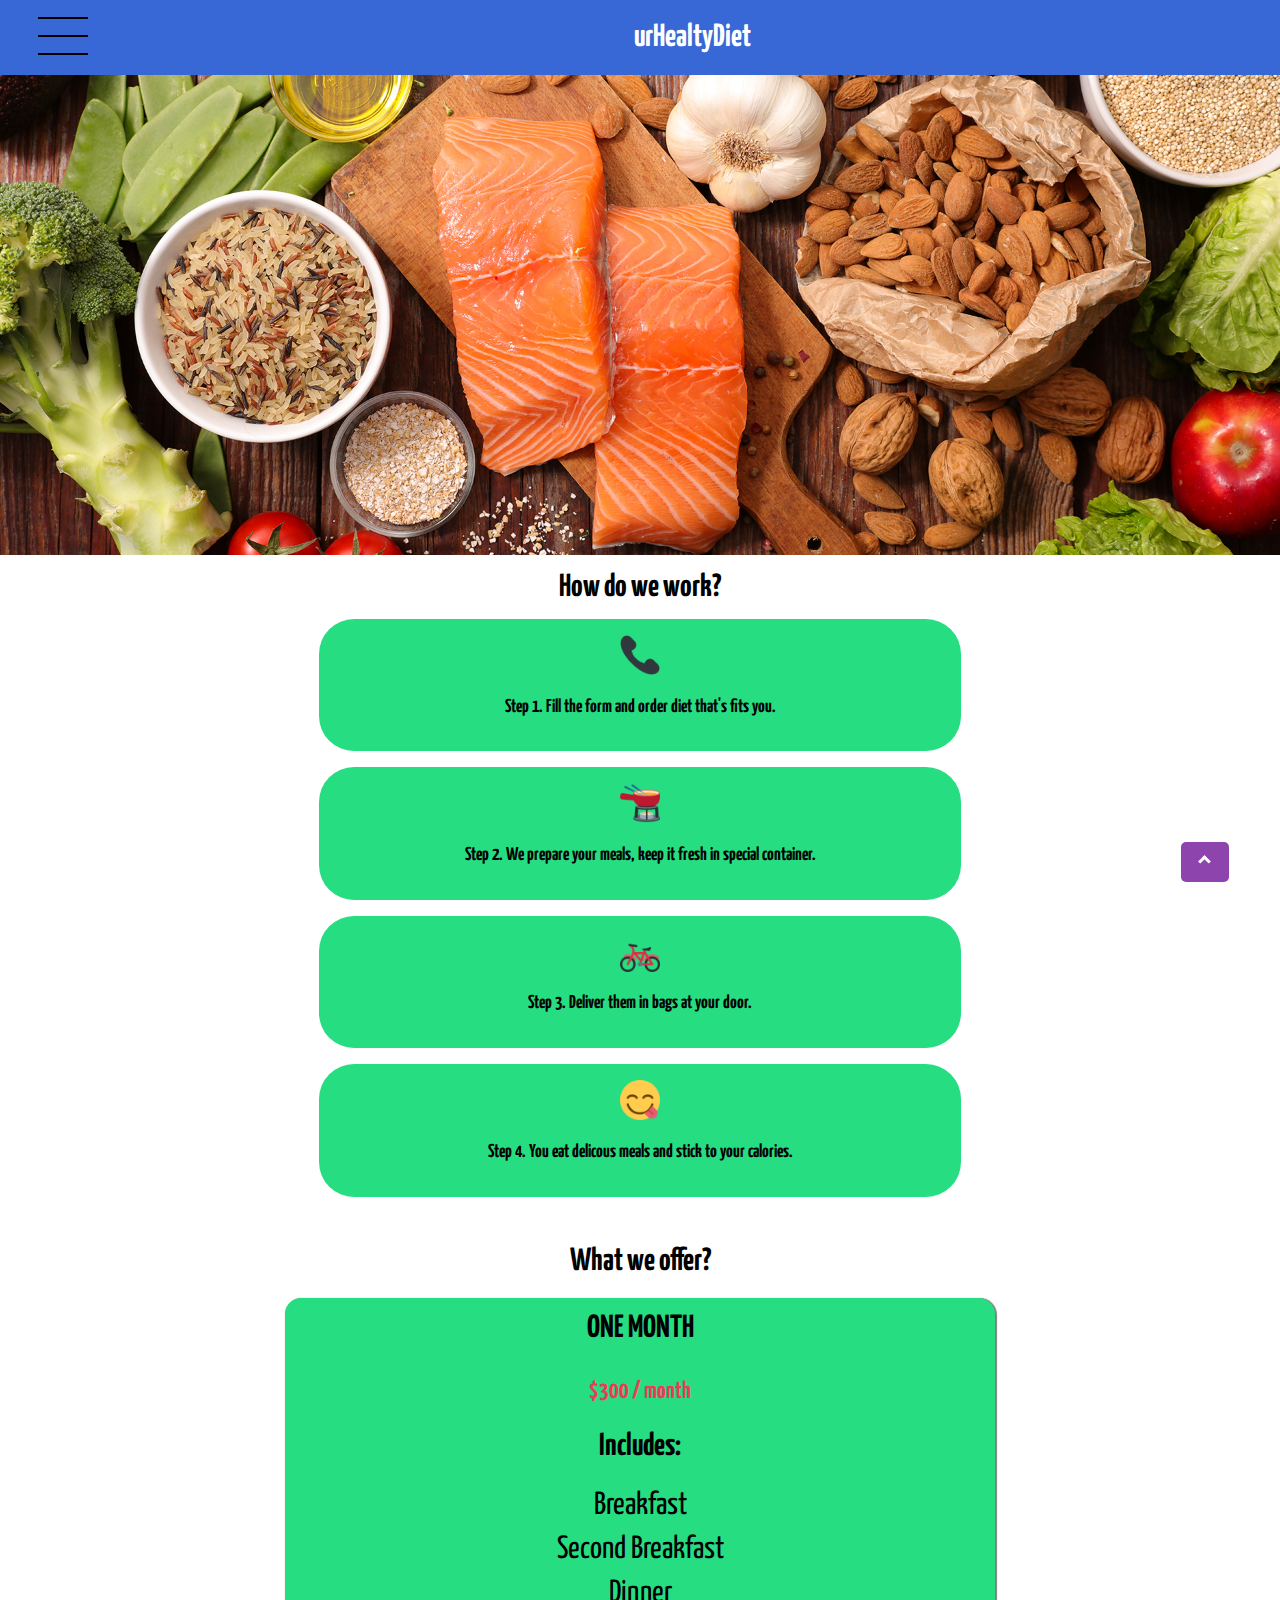
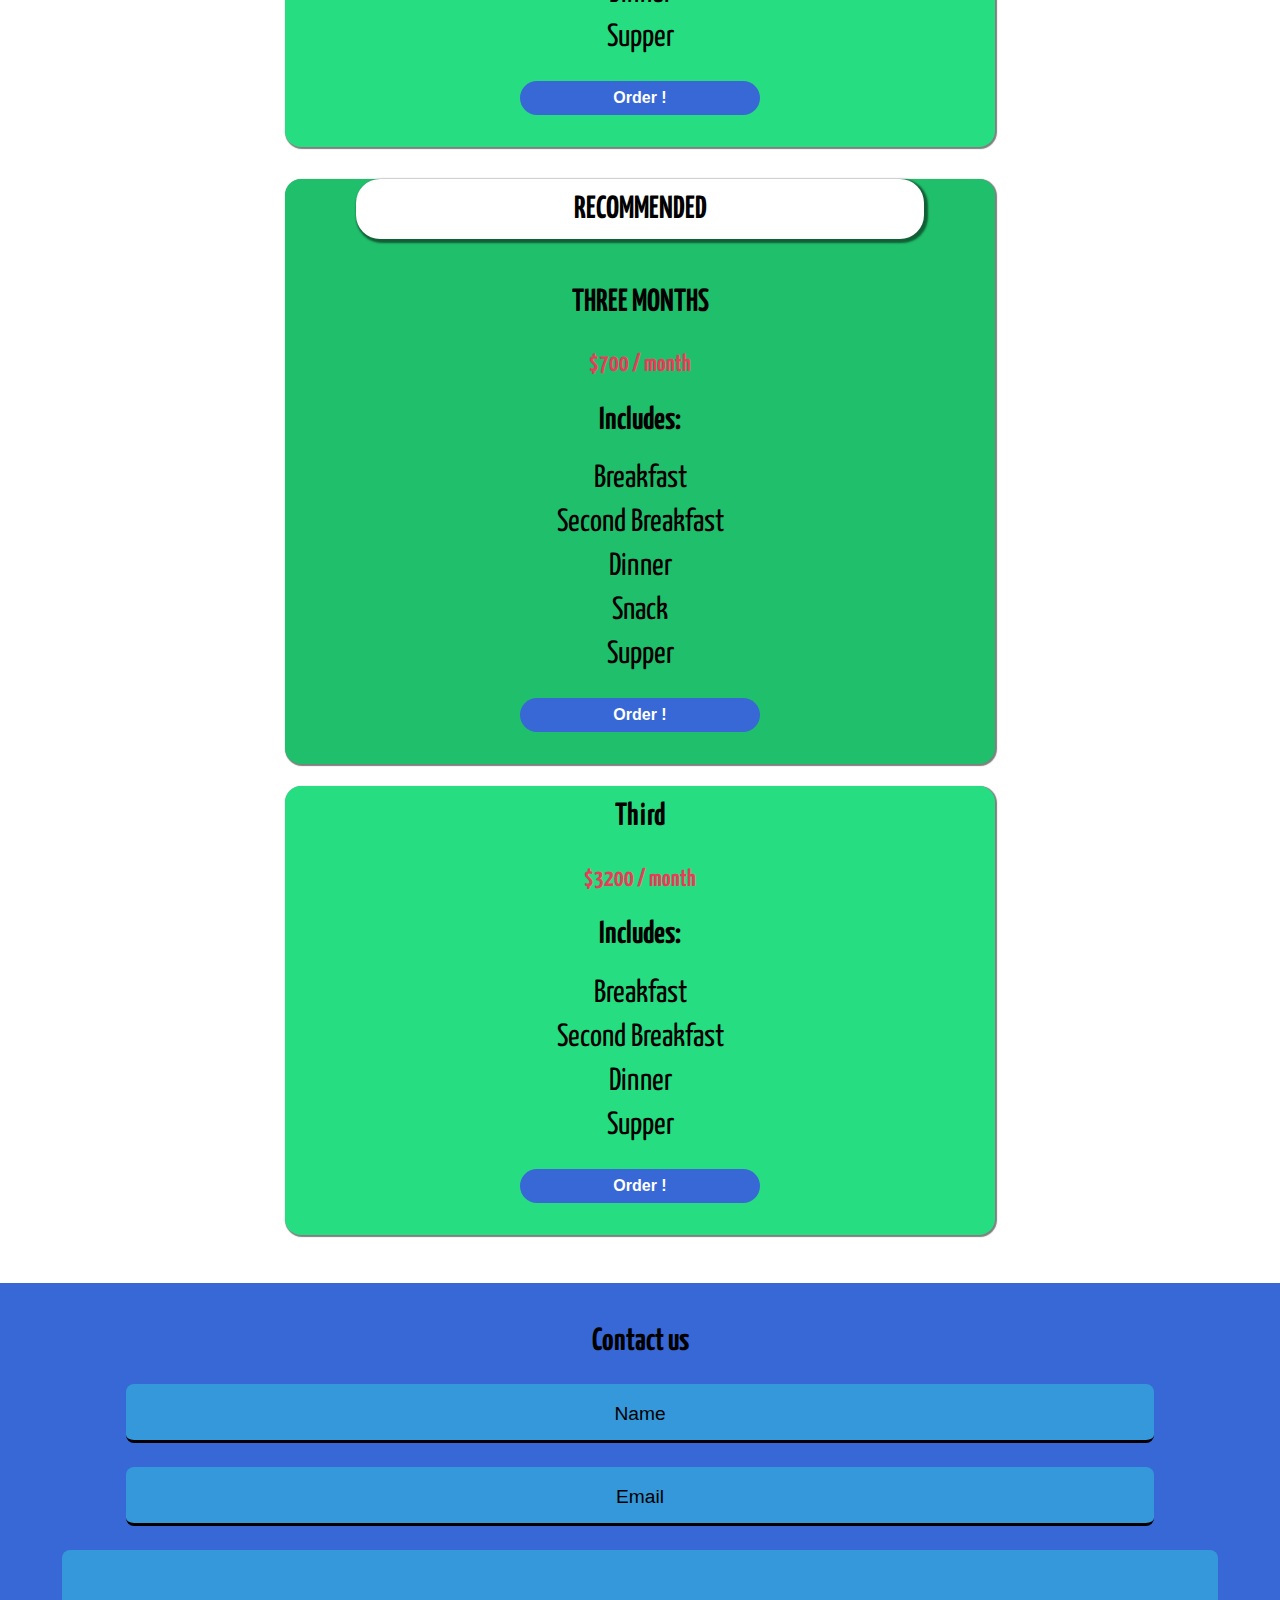
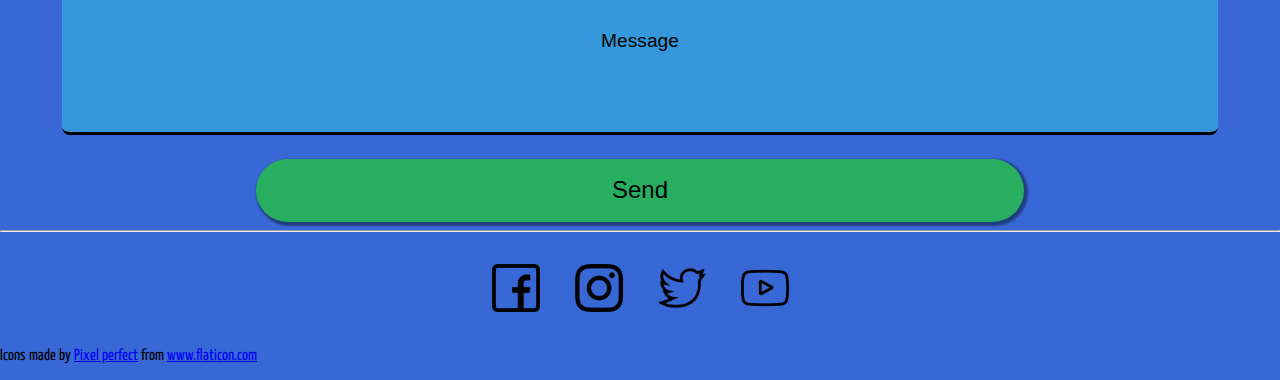
<file: index.html>
<!DOCTYPE html>
<html lang="en">

<head>
    <meta charset="UTF-8">
    <meta http-equiv="X-UA-Compatible" content="ie=edge">
    <meta name="viewport" content="width=device-width, initial-scale=1, maximum-scale=1.0, user-scalable=no">
    <title>Luas Catering</title>
    <link href="https://fonts.googleapis.com/css?family=Anton" rel="stylesheet">
    <link href="https://fonts.googleapis.com/css?family=Montserrat:400,700" rel="stylesheet">
    <link rel="icon" type="image/png" href="imgs/hambuger.png">
    <link rel="stylesheet" href="style/app.css">
    <script src="js/app.js" defer></script>
</head>

<body>
    <div class="backdrop"></div>
    <div class="correct-send-form">
        <h3>Success.<br> Your message has been sent, thanks!</h3>
        <button class="close-alert">CLOSE</button>
    </div>
    <div class = "selected-offer-alert">
        <h3>Perfect !<br> Are you sure you want to order this option?</h3>
        <button class="selected-offer__confirm">Yes</button>
        <button class="selected-offer__decline">Cancel</button>
    </div>
    <div class="mobile-menu">
        <button class="mobile-exit__btn" id="mobileNavExitBtn">x</button>
        <ul class="mobile-list">
            <a>
                <li class="mobile-list-item about-us-btn">About us</li>
            </a>
            <a>
                <li class="mobile-list-item highlighted our-offer-btn">Our Offer</li>
            </a>
            <a>
                <li class="mobile-list-item contact-btn">Contact</li>
            </a>
            <a href=  "loginPage.html">
                <li class="mobile-list__icons higher__icon login-btn">
                    Login<img class = "mobile-list__icon" src = "imgs/login.png">
                </li>
            </a>
            <!-- <a>
                <li class="mobile-list__icons">
                    Logout<img class = "mobile-list__icon" src = "imgs/powerbutton.png">
                </li>
            </a> -->
        </ul>
        <h3 class = "mobile-menu__footer-text">Copyrights by Łukasz Wolsza </h3>
    </div>
    <header>
        <div class="main-title">
            <button id="mobileMenu" class="mobile-navbar">
                <span class="mobile-navbar__bar"></span>
                <span class="mobile-navbar__bar"></span>
                <span class="mobile-navbar__bar"></span>
            </button>
            <h1 class="main-title__text"><span class="first-title-part">ur</span><span
                    class="second-title-part">HealtyDiet</span></h1>
        </div>
        <div class="menu">
            <ul>
                <a>
                    <li class="list-item about-us-btn">About us</li>
                </a>
                <a>
                    <li class="list-item hglight our-offer-btn">Our Offer</li>
                </a>
                <a>
                    <li class="list-item contact-btn">Contact</li>
                </a>
                <a class = "menu-loginhref" href= "loginPage.html">
                    <li class="list-item login-btn">
                        Login<img class = "mobile-list__icon" src = "imgs/login.png">
                    </li>
                </a>
            </ul>
        </div>
    </header>

    <main>
        <div id="changeImage" class="bg-image"></div>
        <div id="aboutUs" class="bg-text">
            <h1>How do we work?</h1>
            <div class="row">
                <div class="steps">
                    <img class="step-icon" src="imgs/phone.png">
                    <h3>Step 1. Fill the form and order diet that's fits you.</h3>
                </div>
                <div class="steps">
                    <img class="step-icon" src="imgs/cooking.png">
                    <h3>Step 2. We prepare your meals, keep it fresh in special container.</h3>
                </div>
                <div class="steps">
                    <img class="step-icon" src="imgs/deliver.png">
                    <h3>Step 3. Deliver them in bags at your door.</h3>
                </div>
                <div class="steps">
                    <img class="step-icon" src="imgs/eat.png">
                    <h3>Step 4. You eat delicous meals and stick to your calories.</h3>
                </div>
            </div>
        </div>

    </main>

    <section class="offers-section">
        <div class="offers">
            <h1>What we offer?</h1>
            <div class="offer-box">
                <h1>ONE MONTH</h1>
                <h2 class="desc-cost">$300 / month</h2>
                <article class="meals">
                    <h2>Includes:</h2>
                    <ul class="list-of-meal">
                        <li>Breakfast</li>
                        <li>Second Breakfast</li>
                        <li>Dinner</li>
                        <li>Supper</li>
                    </ul>
                    <button class="order-button">Order !</button>
                </article>
            </div>
            <div class="offer-box recommended">
                <h1 class="recommended-highlight">RECOMMENDED</h1>
                <h1>THREE MONTHS</h1>
                <h2 class="desc-cost">$700 / month</h2>
                <article class="meals">
                    <h2>Includes:</h2>
                    <ul class="list-of-meal">
                        <li>Breakfast</li>
                        <li>Second Breakfast</li>
                        <li>Dinner</li>
                        <li>Snack</li>
                        <li>Supper</li>
                    </ul>

                    <button class="order-button">Order !</button>
                </article>
            </div>
            <div class="offer-box">
                <h1>Third</h1>
                <h2 class="desc-cost">$3200 / month</h2>
                <article class="meals">
                    <h2>Includes:</h2>
                    <ul class="list-of-meal">
                        <li>Breakfast</li>
                        <li>Second Breakfast</li>
                        <li>Dinner</li>
                        <li>Supper</li>
                    </ul>
                    <button class="order-button">Order !</button>
                </article>
            </div>
        </div>
    </section>
    <section>
        <div class="contact">
            <h2 class="contact__header">Contact us</h2>
            <div class="contact-form">
                <input class="contact-form__inputs user-inputs" type="text" placeholder="Name">
                <input class="contact-form__inputs user-inputs" type="text" placeholder="Email">
                <input class="contact-form__textarea user-inputs" type="text" placeholder="Message">
                <button class="contact-form_button">Send</button>
            </div>
            <hr>
            <div class=" links">
                <img class="link-icon" src="imgs/facebook (1).png">
                <img class="link-icon" src="imgs/instagram.png">
                <img class="link-icon" src="imgs/twitter.png">
                <img class="link-icon" src="imgs/youtube.png">
            </div>

            <div>Icons made by <a href="https://www.flaticon.com/authors/pixel-perfect" title="Pixel perfect">Pixel
                    perfect</a> from <a href="https://www.flaticon.com/" title="Flaticon">www.flaticon.com</a></div>
        </div>
    </section>
    <div class = "slider-up">
        <i class="arrow-up"></i>
    </div>
</body>

</html>
</file>
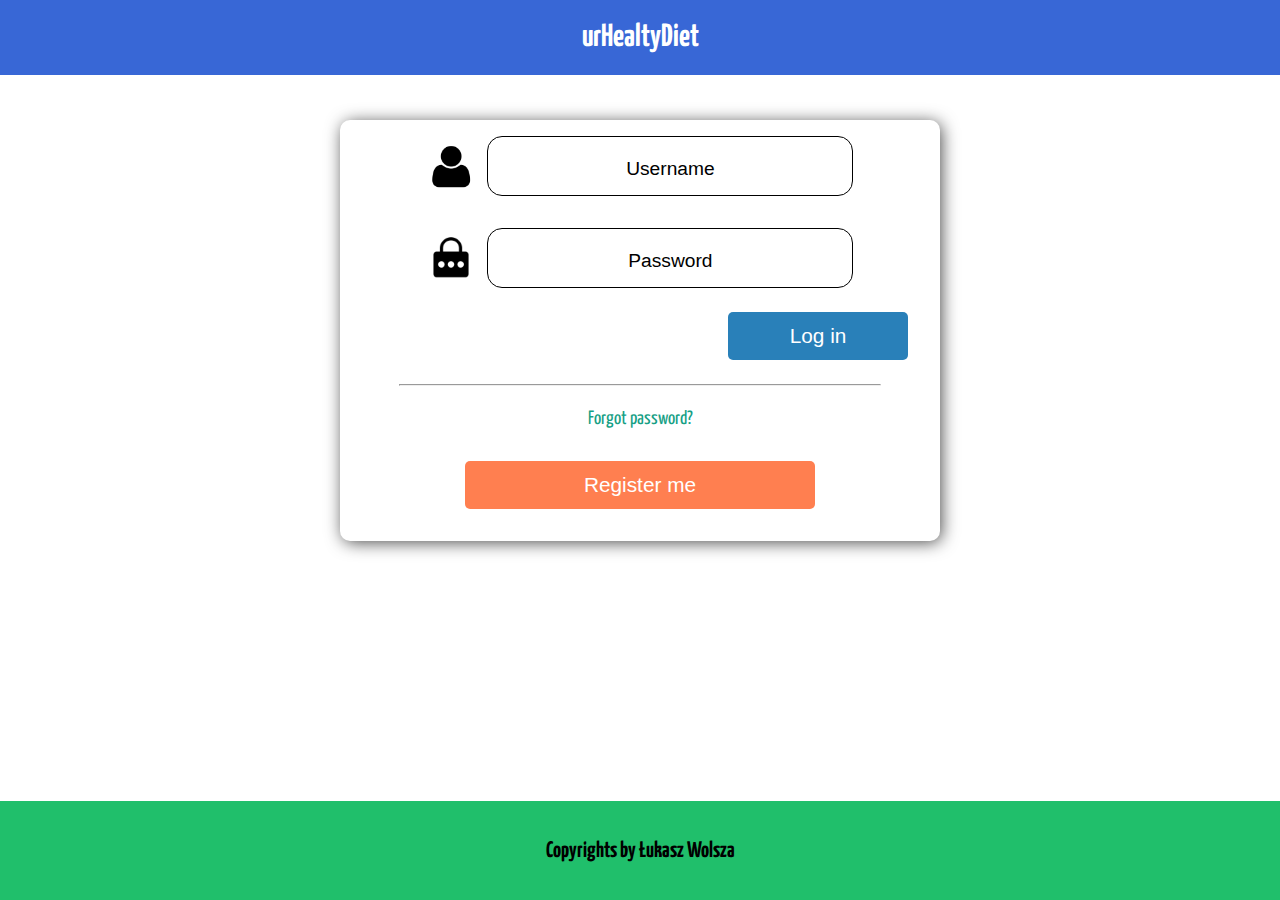
<file: loginPage.html>
<!DOCTYPE html>
<html lang="en">

<head>
    <meta charset="UTF-8">
    <meta http-equiv="X-UA-Compatible" content="ie=edge">
    <meta name="viewport" content="width=device-width, initial-scale=1, maximum-scale=1.0, user-scalable=no">
    <title>Luas Catering</title>
    <link href="https://fonts.googleapis.com/css?family=Anton" rel="stylesheet">
    <link href="https://fonts.googleapis.com/css?family=Montserrat:400,700" rel="stylesheet">
    <link rel="icon" type="image/png" href="imgs/hambuger.png">
    <link rel="stylesheet" href="style/app.css">
    <script src="js/login.js" defer></script>
    <script src="js/register.js" defer></script>
</head>

<body>
    <div class="backdrop"></div>
    <div class="new-user-form">
        <form>
            <label>First Name :</label><input type = "text" name = "fname">
            <label>Last Name :</label><input type = "text" name = "lname">
            <label>Email :</label><input type = "email" name = "email">
            <label>Login :</label><input type = "text" name = "login">
            <label>Password :</label><input type = "password" name = "password">
            <label>Re-Password :</label><input type = "password" name = "password"><br>
            <input class = "agreement-label" type = "checkbox"><label class = "agreement-label">I agree the <a href= "#">terms of service</a></label><br>
            <button class = "new-user-form__registerbtn">Register </button>
        </form>
    </div>
    <header>
        <div class="main-title__loginpage">
            <a href = "index.html"><h1 class="main-title__text"><span class="first-title-part">ur</span><span
                    class="second-title-part">HealtyDiet</span></h1></a>
        </div>
    </header>
    <main>
        <div class = "user-login-form">
            <img class = "user-logo" src="imgs/userlogo.png" alt="userlogo"><input id= "userLogin" class = "login-input" type = "text" placeholder="Username"><br>
            <img class = "user-logo" src="imgs/password.png" alt="userlogo"><input id= "userPass"class = "login-input" type = "password" placeholder="Password"><br>
            <button class = "user-login-form__loginbtn">Log in</button><br>
            <hr>
            <a class = "user-login-form__forgotpass">Forgot password?</a><br>
            <button id = "registerNewUserBtn" class = "user-login-form__registerbtn">Register me</button>
        </div>
    </main>
    <div class = "footer-loginpage">
        <h3>Copyrights by Łukasz Wolsza </h3>
        <!-- <div>Icons made by <a href="https://www.flaticon.com/authors/pixel-perfect" title="Pixel perfect">Pixel
            perfect</a> from <a href="https://www.flaticon.com/" title="Flaticon">www.flaticon.com</a></div> -->
    </div>
</body>

</html>
</file>
<file: style/app.css>
@import url('https://fonts.googleapis.com/css2?family=Yanone+Kaffeesatz:wght@300&display=swap');


body {
    margin: 0;
    padding: 0;
    font-family: 'Yanone Kaffeesatz', sans-serif;
}

header {
    width: 100%;
    background-color: #3867d6;
    color: white;
    margin: 0;
}

.main-title {
    display: inline-block;
    vertical-align: middle;
    width: 100%;
    text-align: center;
}

.menu {
    display: none;
}

li {
    list-style: none;
    display: inline-block;
    font-size: 2rem;
}

.main-title__text {
    font-weight: bold;
    vertical-align: middle;
    display: inline-block;
}

.list-item {
    padding: 1rem 5rem;
    cursor: pointer;
}

.header-title {
    text-align: center;
}


.bg-image {
    background-image: url("../imgs/main-backgroud1.jpg");
    /* filter: blur(0.5rem); */
    height: 30rem;
    /* -webkit-filter: blur(0.5rem); */
    background-position: center;
    background-repeat: no-repeat;
    background-size: cover;
    z-index: 1;
}

/* main {
    width: 100vw;
    height: 100vh;
} */

.bg-text {
    color: black;
    font-weight: bold;
    border-radius: 2.2rem;
    width: 100%;
    margin: 1rem auto;
    /* margin: 2rem auto; */
}

.bg-text>h1 {
    width: 100%;
    text-align: center;
    margin: 1rem 0;
}

.row {
    margin: 0 auto;
    text-align: center;
    width: 100%;
}

.steps {
    color: black;
    display: block;
    background-color: #26de81;
    border-radius: 35px;
    padding: 1rem;
    width: 70vw;
    margin: 1rem auto;
    max-width: 610px;
}

.step-icon {
    width: 2.5rem;
}

.hglight {
    border-radius: 2.2rem;
    border: 1px solid #26de81;
    background-color: #26de81;
    color: black;

}

.hglight:hover {
    box-sizing: initial;
    border-radius: 2.2rem;
    border: 1px solid white;
    background-color: #0fb9b1;
    color: white;
    cursor: pointer;
    transition-duration: 1s;
}

.offers {
    width: 100%;
    margin: 3rem auto;
    text-align: center;
}

.offer-section {
    width: 100vw;
}

.offer-box {
    width: 85vw;
    display: inline-block;
    background-color: #26de81;
    border-radius: 1rem;
    vertical-align: middle;
    box-shadow: 1px 1px 1px 1px rgba(0, 0, 0, 0.5);
    margin: 1rem auto;
}

.offer-box:hover {
    box-shadow: 3px 3px 3px 3px rgba(122, 70, 9, 0.746);
}

.recommended {
    background-color: #20bf6b;
    /* box-shadow: 2px 2px 2px 2px rgba(0, 0, 0, 0.5); */
}

.recommended-highlight {
    border-radius: 1.5rem;
    background-color: white;
    width: 80%;
    text-align: center;
    padding: 0.5rem;
    margin: 2rem auto;
    font-weight: bold;
    box-shadow: 2px 2px 2px 2px rgba(0, 0, 0, 0.5);
}

.meals>h2 {
    font-size: 2rem;
}

.list-of-meal {
    padding: 0;
}

.list-of-meal>li {
    width: 100%;
    display: inline-block;
    margin-right: 0.65rem;
    padding: 0;
    margin: 0 0 0.75rem;
}

.desc-cost {
    color: #eb3b5a;
}

.order-button {
    padding: 0.5rem;
    margin: 0 0 2rem;
    font-size: 1rem;
    color: white;
    background-color: #3867d6;
    border: none;
    width: 15rem;
    border-radius: 1.55rem;
    font-weight: 700;
}

.contact {
    width: 100%;
    background-color: #3867d6;
    padding: 1rem 0;
}

.contact>h1 {
    text-align: center;
}

.links {
    margin: 1rem auto;
    text-align: center;
    /* display: inline; */
}

.link-icon {
    width: 3rem;
    margin: 1rem 1rem;
    display: inline;
}

.contact>h3 {
    text-align: center;
}

.order-button:hover {
    background-color: white;
    color: #3867d6;
    transition-duration: 1s;
    cursor: pointer;
}

.mobile-navbar {
    background: transparent;
    border: none;
    width: 4.5rem;
    vertical-align: middle;
    float: left;
    margin-left: 2rem;
    cursor: pointer;
}

.mobile-navbar__bar {
    background-color: black;
    margin: 1rem 0;
    border: 1px solid black;
    display: block;
    width: 80%;
}

.mobile-menu {
    background-color: white;
    width: 90vw;
    height: 100vh;
    position: fixed;
    z-index: 200;
    display: none;
}

.mobile-menu.visible {
    display: block;
    animation: fade-slide-in 0.6s ease-out forwards;
}


.mobile-list__icons {
    width: 100%;
    text-align: center;
    margin: 1rem auto;
    /* vertical-align: middle;
    margin: 0.5rem auto; */
}

/* .higher__icon {
    margin-top: 6rem;
} */

.mobile-list__icon {
    width: 3.5rem;
    height: 3.5rem;
    margin: 1rem auto;
    vertical-align: middle;
}

.mobile-menu__footer-text {
    position: absolute;
    bottom: 3%;
    text-align: center;
    width: 100%;
}

.mobile-list:first-of-type {
    margin-top: 5rem;
}

.mobile-list-item {
    display: block;
    margin: 2.5rem auto;
    width: 17rem;
    padding: 1rem;
    border-radius: 25px;
    cursor: pointer;
}

.mobile-list {
    text-align: center;
    margin: 0;
    padding: 0;
}

.highlighted {
    border: 1px solid #20bf6b;
    background-color: #20bf6b;
}

.backdrop {
    width: 100%;
    height: 100vh;
    background-color: rgba(0, 0, 0, 0.657);
    position: fixed;
    z-index: 100;
    display: none;
}

.backdrop.visible {
    display: block;
}

.mobile-exit__btn {
    background: transparent;
    border: none;
    width: 3rem;
    position: absolute;
    top: 1rem;
    right: 1.5rem;
    cursor: pointer;
    font-size: 3rem;
}

.contact__header {
    text-align: center;
    font-size: 2rem;
}

.contact-form {
    width: 100%;
    text-align: center;
}

.contact-form__inputs {
    border: none;
    border-bottom: 3px solid black;
    width: 80vw;
    height: 6vh;
    border-radius: 0.5rem;
    /* border-radius: 1rem; */
    background-color: #3498db;
    text-align: center;
    margin-bottom: 1.5rem;
    font-size: 1.5rem;
    caret-color: transparent;
}

.contact-form__textarea {
    border: none;
    border-bottom: 3px solid black;
    width: 90vw;
    height: 20vh;
    border-radius: 0.5rem;
    /* border-radius: 1rem; */
    background-color: #3498db;
    text-align: center;
    margin-bottom: 1.5rem;
    font-size: 1.2rem;
    caret-color: transparent;
}

::placeholder {
    color: black;
    font-size: 1.2rem;
    text-align: center;
}

.contact-form_button {
    width: 60vw;
    height: 7vh;
    border-radius: 2rem;
    background-color: #27ae60;
    border: none;
    font-size: 1.5rem;
    color: black;
    box-shadow: 2px 2px 2px 2px rgba(0, 0, 0, 0.4);
    /* cursor: pointer; */
}



.correct-send-form {
    position: fixed;
    text-align: center;
    left: 50%;
    transform: translateX(-50%);
    width: 80vw;
    margin: 2rem auto;
    background-color: white;
    z-index: 100;
    border-radius: 25px;
    display: none;
}

.correct-send-form.visible {
    display: block;
    animation: fade-slide-up 0.3s ease-in;
}

.correct-send-form>h3 {
    margin: 3rem auto;

}

.correct-send-form>button {
    width: 50vw;
    background-color: #20bf6b;
    padding: 1rem;
    border: none;
    border-radius: 25px;
    font-size: 1.5rem;
    margin: 1rem;
}

.slider-up {
    height: 2.5rem;
    width: 3rem;
    position: fixed;
    border-radius: 5px;
    bottom: 2%;
    right: 4%;
    background-color: #8e44ad;
    text-align: center;
    line-height: 2.5rem;
    cursor: pointer;
}

.arrow-up {
    border: solid white;
    border-width: 0 3px 3px 0;
    display: inline-block;
    padding: 3px;
    transform: rotate(-135deg);
    -webkit-transform: rotate(-135deg);
}

.selected-offer-alert {
    position: fixed;
    text-align: center;
    left: 50%;
    transform: translateX(-50%);
    width: 80vw;
    margin: 3rem auto;
    background-color: white;
    z-index: 100;
    border-radius: 25px;
    display: none;
}

.selected-offer-alert.visible {
    display: block;
    animation: fade-slide-up 0.3s ease-in;
}

.selected-offer-alert>h3 {
    margin: 2rem auto;
}

.selected-offer-alert>button {
    width: 6rem;
    height: 3.5rem;
    margin: 1rem;
    margin-bottom: 3rem;
    border-radius: 5px;
    font-size: 1.3rem;
    color: white;
    border: none;
    text-align: center;
}

.selected-offer__confirm {
    background-color: #20bf6b;
}

.selected-offer__decline {
    background-color: #eb3b5a;
}

.footer-loginpage {
    background-color: #20bf6b;
    position: absolute;
    bottom: 0;
    text-align: center;
    width: 100%;
    font-size: 1.2rem;
    padding: 1rem 0;
}

.user-logo {
    width: 3rem;
    vertical-align: middle;
    margin: 1rem 0.4rem;
}

.user-login-form {
    max-width: 600px;
    border: none;
    text-align: center;
    margin: 3vh auto;
    width: 88vw;
    border-radius: 10px;
    -webkit-box-shadow: 2px 2px 17px -1px rgba(0, 0, 0, 0.75);
    -moz-box-shadow: 2px 2px 17px -1px rgba(0, 0, 0, 0.75);
    box-shadow: 2px 2px 17px -1px rgba(0, 0, 0, 0.75);
    transition: 1s;
}

.login-input {
    vertical-align: middle;
    border-radius: 15px;
    width: 60%;
    height: 3.5rem;
    font-size: 1.8rem;
    margin: 1rem 0.4rem;
    border: 1px solid black;
    text-align: center;
}

.login-input:focus {
    background-color: #f1f2f6;
}

.user-login-form__loginbtn {
    float: right;
    margin: 0.5rem 2rem;
    margin-bottom: 4%;
    width: 30%;
    font-size: 1.3rem;
    padding: 2%;
    background-color: #2980b9;
    color: white;
    border: none;
    border-radius: 5px;
}

.user-login-form>hr {
    width: 80%;
    margin: 4% auto;
}

.user-login-form__forgotpass {
    font-size: 1.2rem;
    color: #16a085;
}

.user-login-form__registerbtn {
    max-width: 350px;
    margin: 2rem auto;
    width: 44vw;
    font-size: 1.3rem;
    padding: 2%;
    background-color: #ff7f50;
    color: white;
    border: none;
    border-radius: 5px;
}

.main-title>a {
    text-decoration: none;
    color: white;
}

.mobile-list>a {
    text-decoration: none;
    color: black;
}

.main-title__loginpage {
    width: 100%;
    text-align: center;
}

.main-title__loginpage>a {
    text-decoration: none;
    color: white;
}

.menu-loginhref {
    text-decoration: none;
    color: white;
}

/* new user form */
.new-user-form {
    position: fixed;
    text-align: center;
    left: 50%;
    transform: translateX(-50%);
    width: 90vw;
    margin: 2rem auto;
    background-color: white;
    z-index: 100;
    border-radius: 25px;
    display: none;
}

.new-user-form.visible {
    display: block;
}

form>label,
form>input {
    display: block;
    width: 70%;
    margin: 2% auto;
    margin-top: 1%;
    font-size: 1.3rem;
    text-align: center;
}

form>label {
    margin-top: 5%;
}

form>input {
    border-radius: 5px;
    border-bottom: 1px solid black;
    padding: 1%;
}

form>input:focus {
    border: 1px solid #5352ed;
    background-color: #70a1ff;
    color: white;
}

.new-user-form__registerbtn {
    margin: 5% auto;
    width: 50%;
    font-size: 1.4rem;
    border: none;
    border-radius: 5px;
    background-color: #5352ed;
    color: white;
    padding: 1.5%;
}

.agreement-label {
    display: inline;
    width: 10%;
}

@media (min-width:700px) {
    .new-user-form {
        position: fixed;
        text-align: center;
        left: 50%;
        transform: translateX(-50%);
        width: 90vw;
        margin: 2rem auto;
        background-color: white;
        z-index: 100;
        border-radius: 25px;
        display: none;
        max-width: 630px;
    }

    form>label,
    form>input {
        display: block;
        width: 70%;
        margin: 2% auto;
        margin-top: 1%;
        font-size: 1.6rem;
        text-align: center;
    }

    form>label {
        margin-top: 4%;
    }


    .offer-box {
        max-width: 710px;
        display: block;
    }

    .offer-box>h1 {
        padding: 2% 0;
    }
}

@media (min-width:1100px) {
    .user-login-form__loginbtn {
        width: 30%;
        margin-bottom: 4%;
    }

    .user-login-form {
        width: 60vw;
        margin: 5vh auto;
        text-align: center;
        transition: 1s;
    }

    button,
    .user-login-form__forgotpass {
        cursor: pointer;
    }
}

@media (min-width:1590px) {
    .menu {
        display: none;
    }

    .main-title {
        width: 100%;
        display: inline-block;
        vertical-align: middle;
        text-align: center;
    }

    .main-title__text {
        text-align: center;
        vertical-align: middle;
        display: inline-block;
    }

    .list-item {
        padding: 1rem 3rem;
        margin: 0 2.5rem;
        cursor: pointer;
    }

    .list-item:hover {
        color: #20bf6b;
    }

    .bg-image {
        height: 40rem;
    }

    .bg-text {
        width: 100%;
        margin: 1rem auto;
        text-align: center;
    }

    .bg-text>h1 {
        width: 100%;
        margin: 1rem auto;
        text-align: center;
    }

    .row {
        display: inline-block;
        width: 100%;
        margin: 0 auto;
        text-align: center;
    }

    .steps {
        text-align: center;
        width: 12rem;
        margin: 1rem;
        display: inline-block;
        vertical-align: middle;
        height: 10rem;

    }

    .offers-section {
        width: 100%;
    }

    .offers {
        width: 100%;
        margin: 1rem auto;
    }

    .offers>h1 {
        text-align: center;
        width: 100%;
    }

    .offer-box {
        display: inline-block;
        width: 25vw;
        margin: 1rem;
    }

    .recommended-highlight {
        width: 80%;
    }

    .recommended {
        box-shadow: none;
        width: 70vh;
    }

    .links {
        margin: 1rem auto;
        text-align: center;
        /* display: inline; */
    }

    .link-icon {
        width: 4rem;
        margin: 1rem 4rem;
        display: inline;
    }

    .contact-form {
        width: 100%;
        text-align: center;
        margin: 0;
    }

    .contact-form__inputs {
        border: none;
        border-bottom: 3px solid black;
        width: 30vw;
        display: block;
        height: 6vh;
        border-radius: 0.5rem;
        /* border-radius: 1rem; */
        background-color: #3498db;
        text-align: center;
        margin: 0 auto;
        margin-bottom: 1.5rem;
        padding: 0;
        font-size: 1.5rem;
    }

    .contact-form__textarea {
        border: none;
        border-bottom: 3px solid black;
        width: 40vw;
        height: 20vh;
        display: block;
        border-radius: 0.5rem;
        /* border-radius: 1rem; */
        background-color: #3498db;
        text-align: center;
        margin: 0 auto;
        margin-bottom: 1.5rem;
        font-size: 1.2rem;
    }

    .contact-form_button {
        width: 20vw;
        height: 7vh;
        border-radius: 2rem;
        background-color: #27ae60;
        border: none;
        display: block;
        font-size: 1.5rem;
        color: black;
        box-shadow: 2px 2px 2px 2px rgba(0, 0, 0, 0.4);
        margin: 0 auto;
        cursor: pointer;
    }

    .contact-form_button:hover {
        width: 20vw;
        height: 7vh;
        border-radius: 2rem;
        background-color: #2ecc71;
        border: 2px solid white;
        display: block;
        font-size: 1.5rem;
        color: black;
        box-shadow: 2px 2px 2px 2px rgba(0, 0, 0, 0.4);
        margin: 0 auto;
        cursor: pointer;
    }

    .correct-send-form>button {
        cursor: pointer;
    }

    .selected-offer-alert>h3 {
        font-size: 2rem;
    }

    .selected-offer-alert>button {
        width: 12rem;
    }

    .selected-offer__confirm:hover {
        border: 3px solid black;
        cursor: pointer;
    }

    .selected-offer__decline:hover {
        border: 3px solid black;
        cursor: pointer;
    }

    .user-login-form {
        max-width: 70vw;
        margin: 10vh auto;
        text-align: center;
        transition: 1s;
    }

    .user-login-form__loginbtn {
        width: 30%;
        margin-bottom: 4%;
    }

    .user-login-form>hr {
        width: 90%;
        margin: 4% auto;
    }
}

@media (min-width:1860px) {
    .menu {
        display: inline-block;
        vertical-align: middle;
        width: 68vw;
        text-align: center;
    }

    .main-title {
        width: 30vw;
    }

    .mobile-navbar {
        display: none;
    }

    .main-title__loginpage {
        width: 100%;
        text-align: center;
    }
}

@keyframes fade-slide-in {
    from {
        transform: translateX(-15rem);
    }

    to {
        transform: translateX(0);
    }
}

/* @keyframes fade-slide-out {
    from {
        right: 90vw;
    }

    to {
        right: 90vw;
    }
} */

@keyframes fade-slide-up {
    0% {
        top: -50px;
    }

    100% {
        top: 0;
    }
}
</file>
